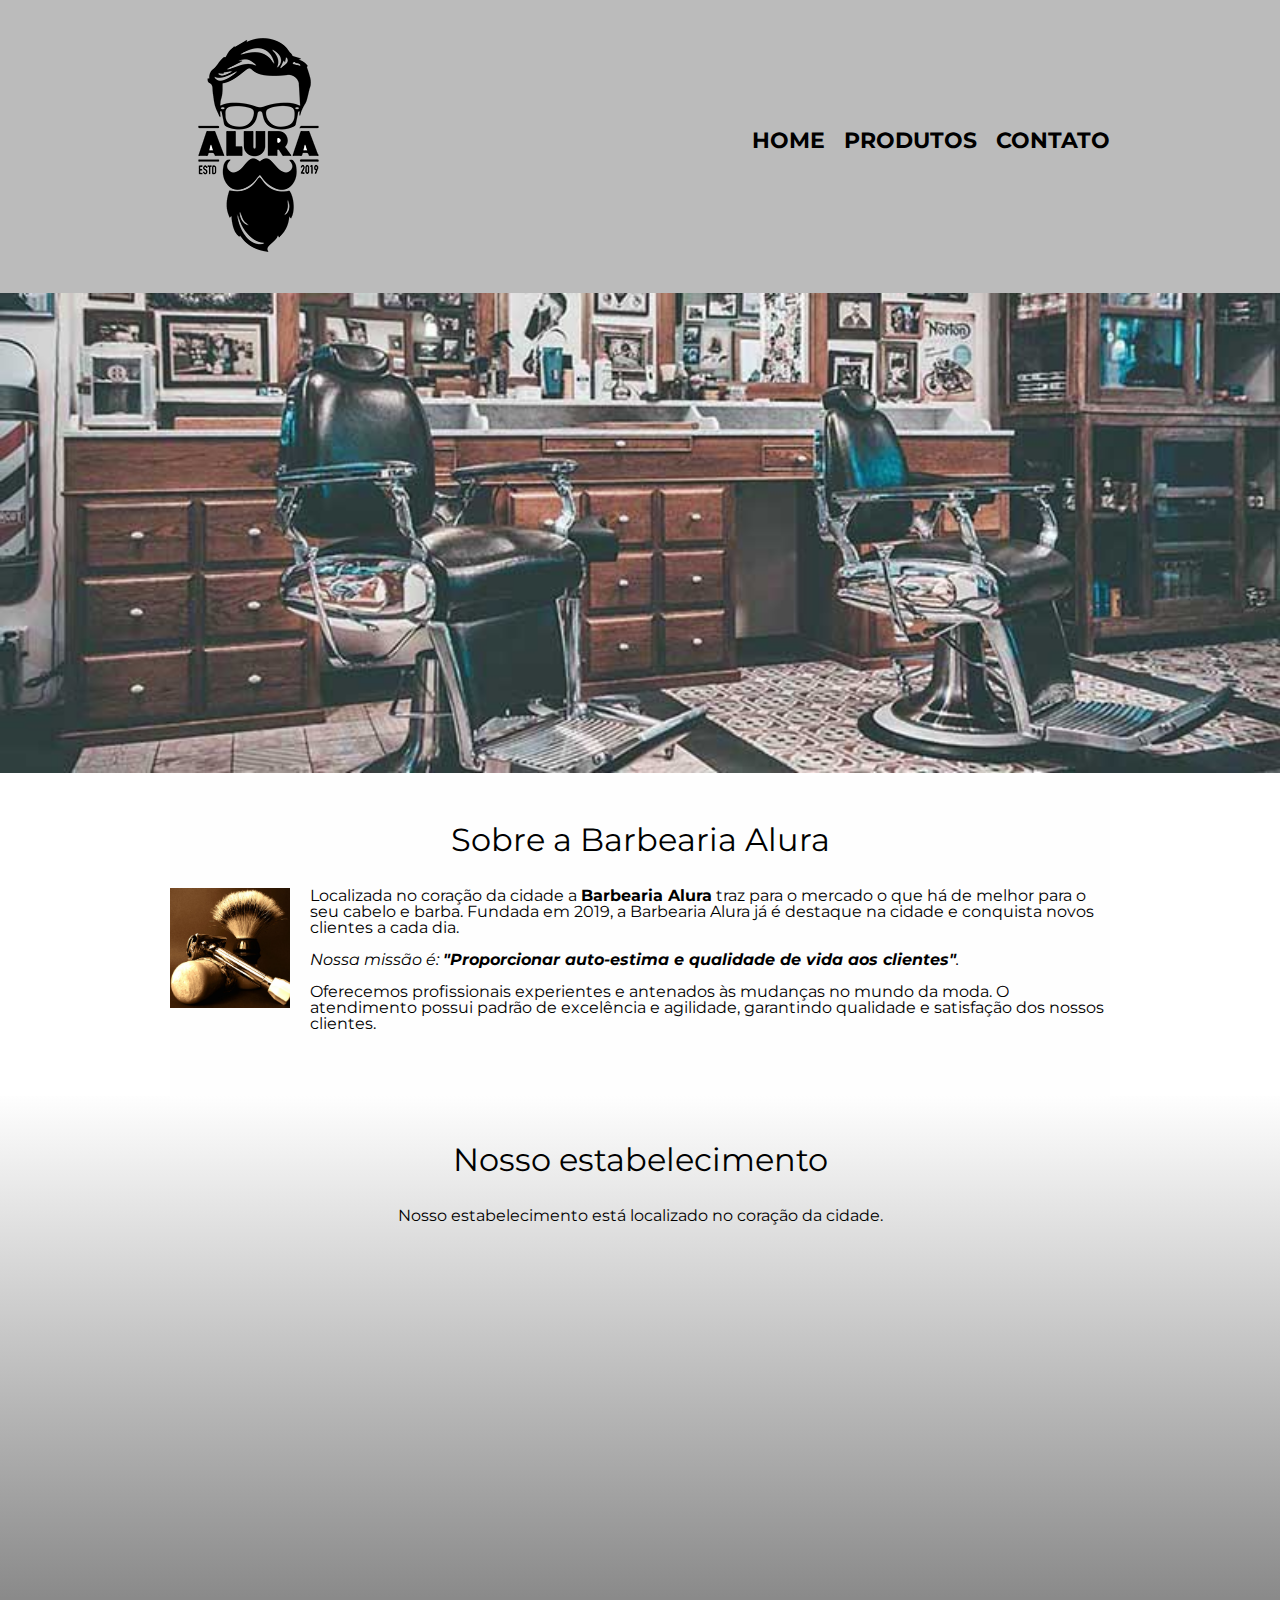
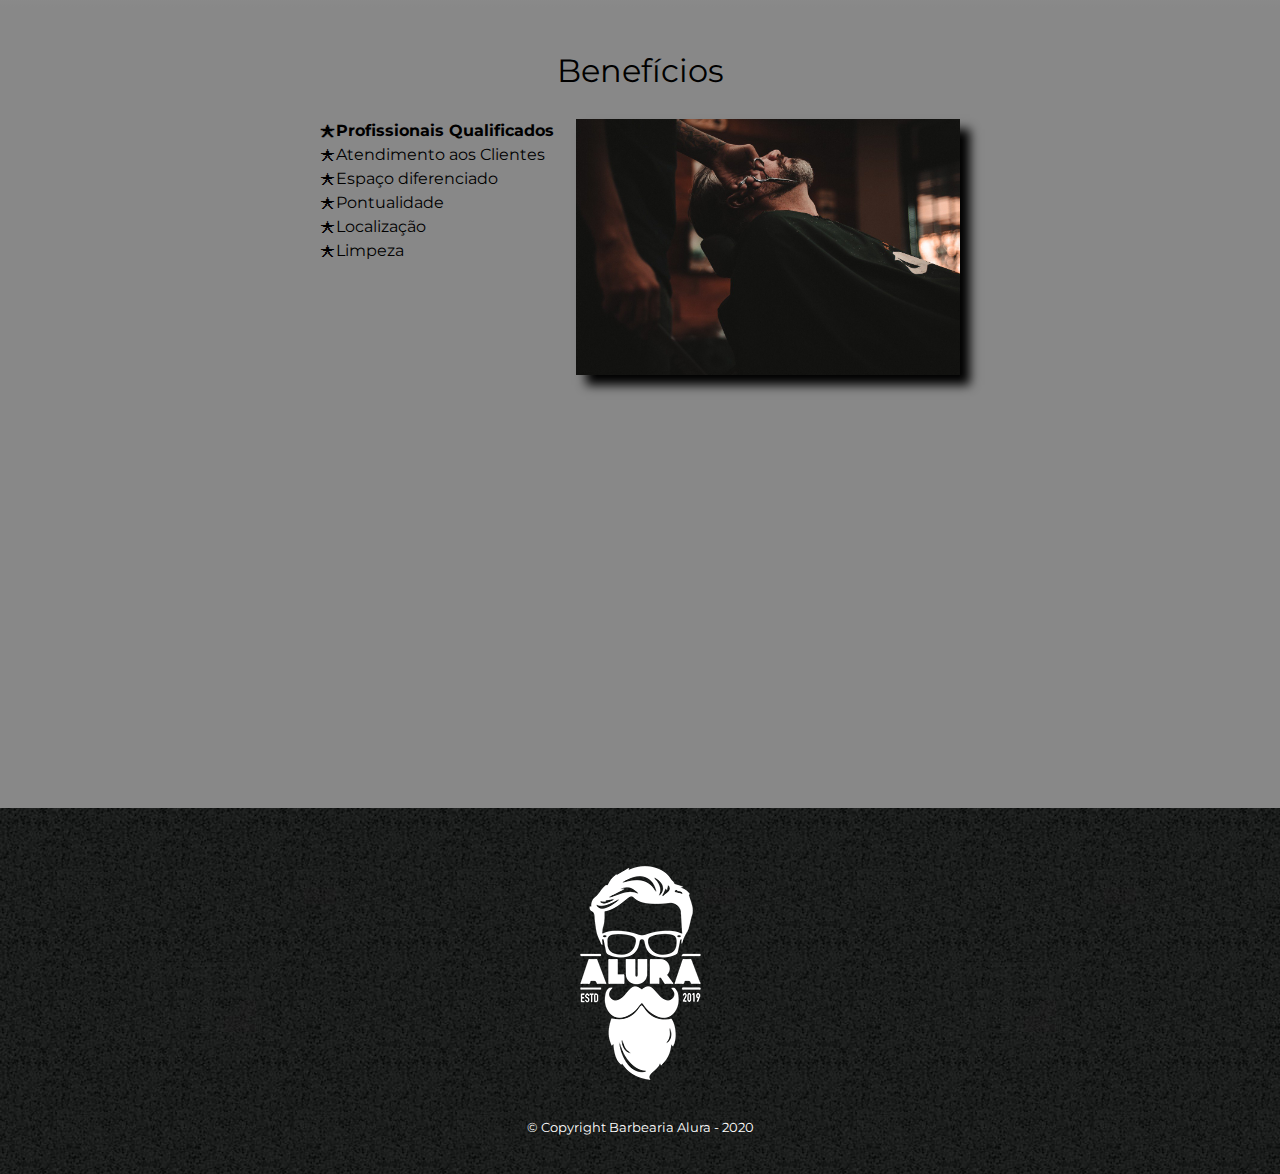
<file: index.html>
<!DOCTYPE html>
<html lang="pt-br">
	<head>
		<meta charset="UTF-8">
		<meta name="viewport" content="width=device-width">

		<title>Barbearia Alura</title>
		<link rel="stylesheet" href="./assets/css/reset.css">
		<link rel="stylesheet" href="./assets/css/style.css">
		<link href="https://fonts.googleapis.com/css2?family=Montserrat:ital,wght@0,100;0,200;0,300;0,400;0,500;0,600;0,700;0,800;0,900;1,100;1,200;1,300;1,400;1,500;1,600;1,700;1,800;1,900&display=swap" rel="stylesheet">
	</head>

	<body>
		<header>
			<div class="caixa">
				<h1><img src="./assets/img/logo.png" alt="Logo da Barbearia Alura"></h1>
				<nav>
					<ul>
						<li><a href="index.html">home</a></li>
						<li><a href="produtos.html">produtos</a></li>
						<li><a href="contato.html">contato</a></li>
					</ul>
				</nav>
			</div>
		</header>

		<img class="banner" src="./assets/img/banner.jpg">

		<main>
			<section class="principal">
				<h2 class="titulo-principal">Sobre a Barbearia Alura</h2>

				<img class="utensilios" src="./assets/img/utensilios.jpg" alt="Utensilios de um barbeiro.">

				<p>Localizada no coração da cidade a <strong>Barbearia Alura</strong> traz para o mercado o que há de melhor para o seu cabelo e barba. Fundada em 2019, a Barbearia Alura já é destaque na cidade e conquista novos clientes a cada dia.</p>
				
				<p id="missao"><em>Nossa missão é: <strong>"Proporcionar auto-estima e qualidade de vida aos clientes"</strong>.</em></p>
				
				<p>Oferecemos profissionais experientes e antenados às mudanças no mundo da moda. O atendimento possui padrão de excelência e agilidade, garantindo qualidade e satisfação dos nossos clientes.</p>
			</section>

			<section class="mapa">
				<h3 class="titulo-principal">Nosso estabelecimento</h3>
				<p> Nosso estabelecimento está localizado no coração da cidade.</p>
				
				<div class="mapa-conteudo">
					<iframe src="https://www.google.com/maps/embed?pb=!1m18!1m12!1m3!1d117006.51382104939!2d-46.702505157952196!3d-23.58806141316347!2m3!1f0!2f0!3f0!3m2!1i1024!2i768!4f13.1!3m3!1m2!1s0x94ce5a2b2ed7f3a1%3A0xab35da2f5ca62674!2sCaelum%20-%20Escola%20de%20Tecnologia!5e0!3m2!1spt-BR!2sbr!4v1604622472853!5m2!1spt-BR!2sbr" width="100%" height="300" frameborder="0" style="border:0;" allowfullscreen="" aria-hidden="false" tabindex="0"></iframe>
				</div>
			</section>

			<section class="beneficios">
				<h3 class="titulo-principal">Benefícios</h3>

				<div class="conteudo-beneficios">
					<ul class="lista-beneficios">
						<li class="itens">Profissionais Qualificados</li>
						<li class="itens">Atendimento aos Clientes</li>
						<li class="itens">Espaço diferenciado</li>
						<li class="itens">Pontualidade</li>
						<li class="itens">Localização</li>
						<li class="itens">Limpeza</li>
					</ul><img src="./assets/img/beneficios.jpg" class="imagem-beneficios">
				</div>

				<div class="video">
					<iframe width="100%" height="315" src="https://www.youtube.com/embed/wcVVXUV0YUY" frameborder="0" allow="accelerometer; autoplay; clipboard-write; encrypted-media; gyroscope; picture-in-picture" allowfullscreen></iframe>
				</div>
			</section>
		</main>

		<footer>
			<img src="./assets/img/logo-branco.png" alt="Logo da Barbearia Alura">
			<p class="copyright">&copy; Copyright Barbearia Alura - 2020</p>
		</footer>
	</body>

</html>
</file>
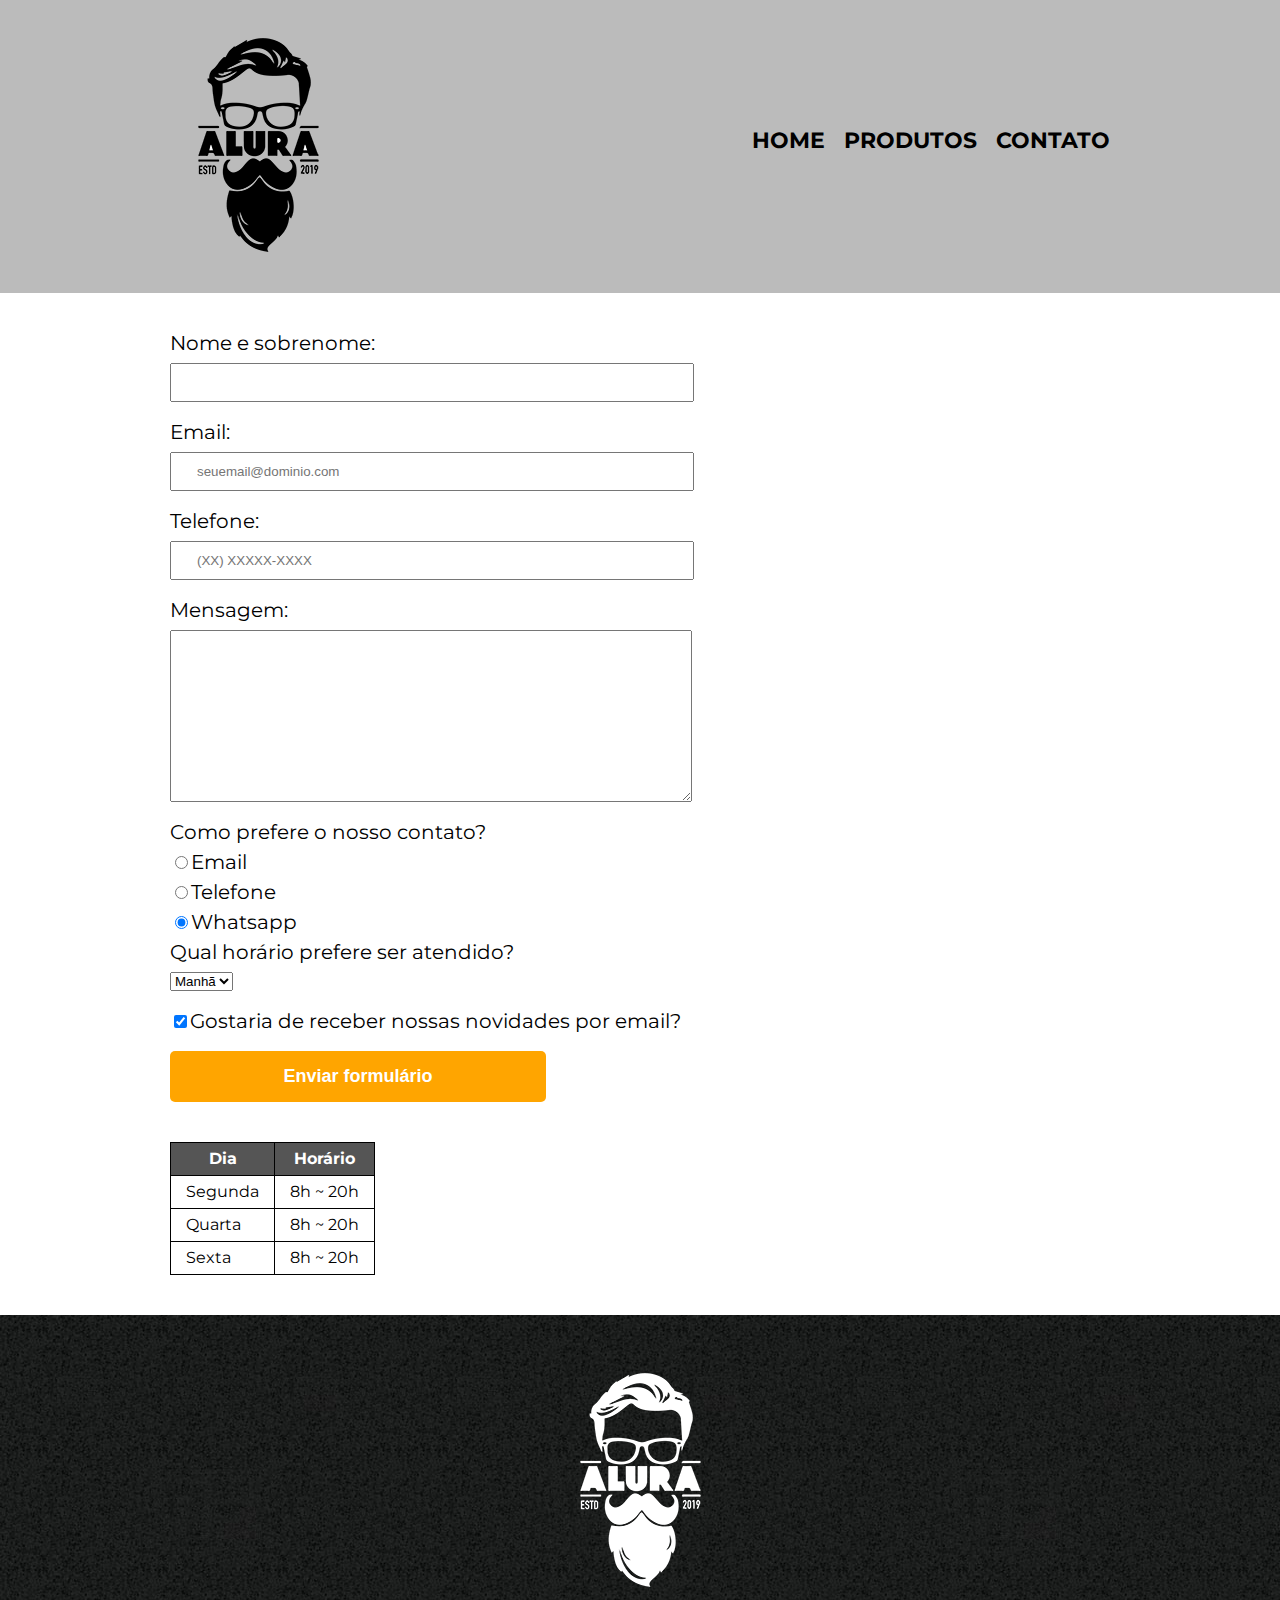
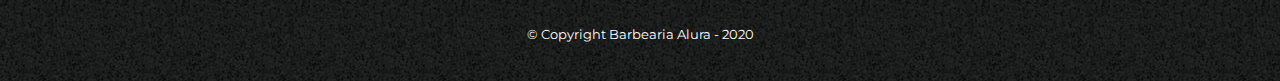
<file: contato.html>
<!DOCTYPE html>
<html lang="pt-br">
	<head>
		<meta charset="UTF-8">
		<meta name="viewport" content="width=device-width">
		
		<title>Contato - Barbearia Alura</title>
		<link rel="stylesheet" href="./assets/css/reset.css">
		<link rel="stylesheet" href="./assets/css/style.css">
		<link href="https://fonts.googleapis.com/css2?family=Montserrat:ital,wght@0,100;0,200;0,300;0,400;0,500;0,600;0,700;0,800;0,900;1,100;1,200;1,300;1,400;1,500;1,600;1,700;1,800;1,900&display=swap" rel="stylesheet">
	</head>

	<body>
		<header>
			<div class="caixa">
				<h1><img src="./assets/img/logo.png" alt="Logo da Barbearia Alura"></h1>
				<nav>
					<ul>
						<li><a href="index.html">home</a></li>
						<li><a href="produtos.html">produtos</a></li>
						<li><a href="contato.html">contato</a></li>
					</ul>
				</nav>
			</div>
		</header>

		<main class="main-prod-e-cont">
			<form>
				<label for="nome-sobrenome">Nome e sobrenome:</label>
				<input type="text" id="nome-sobrenome" class="input-padrao" required>

				<label for="email">Email:</label>
				<input type="email" id="email" class="input-padrao" required placeholder="seuemail@dominio.com">

				<label for="telefone">Telefone:</label>
				<input type="tel" id="telefone" class="input-padrao" required placeholder="(XX) XXXXX-XXXX">

				<label for="mensagem">Mensagem:</label>
				<textarea cols="70" rows="10" id="mensagem" class="input-padrao" required></textarea>

				<fieldset>
					<legend>Como prefere o nosso contato?</legend>
					<label><input type="radio" name="contato" value="email">Email</label>
					
					<label><input type="radio" name="contato" value="telefone">Telefone</label>
					
					<label><input type="radio" name="contato" value="whatsapp" checked>Whatsapp</label>
				</fieldset>

				<fieldset>
					<legend>Qual horário prefere ser atendido?</legend>
					<select>
						<option>Manhã</option>
						<option>Tarde</option>
						<option>Noite</option>
					</select>
				</fieldset>

				<label class="checkbox"><input type="checkbox" checked>Gostaria de receber nossas novidades por email?</label>

				<input type="submit" value="Enviar formulário" class="enviar">
			</form>

			<table>
				<thead>
					<tr>
						<th>Dia</th>
						<th>Horário</th>
					</tr>
				</thead>

				<tbody>
					<tr>
						<td>Segunda</td>
						<td>8h ~ 20h</td>
					</tr>
					<tr>
						<td>Quarta</td>
						<td>8h ~ 20h</td>
					</tr>
					<tr>
						<td>Sexta</td>
						<td>8h ~ 20h</td>
					</tr>
				</tbody>
			</table>



		</main>

		<footer>
			<img src="./assets/img/logo-branco.png" alt="Logo da Barbearia Alura">
			<p class="copyright">&copy; Copyright Barbearia Alura - 2020</p>
		</footer>
	</body>

</html>
</file>
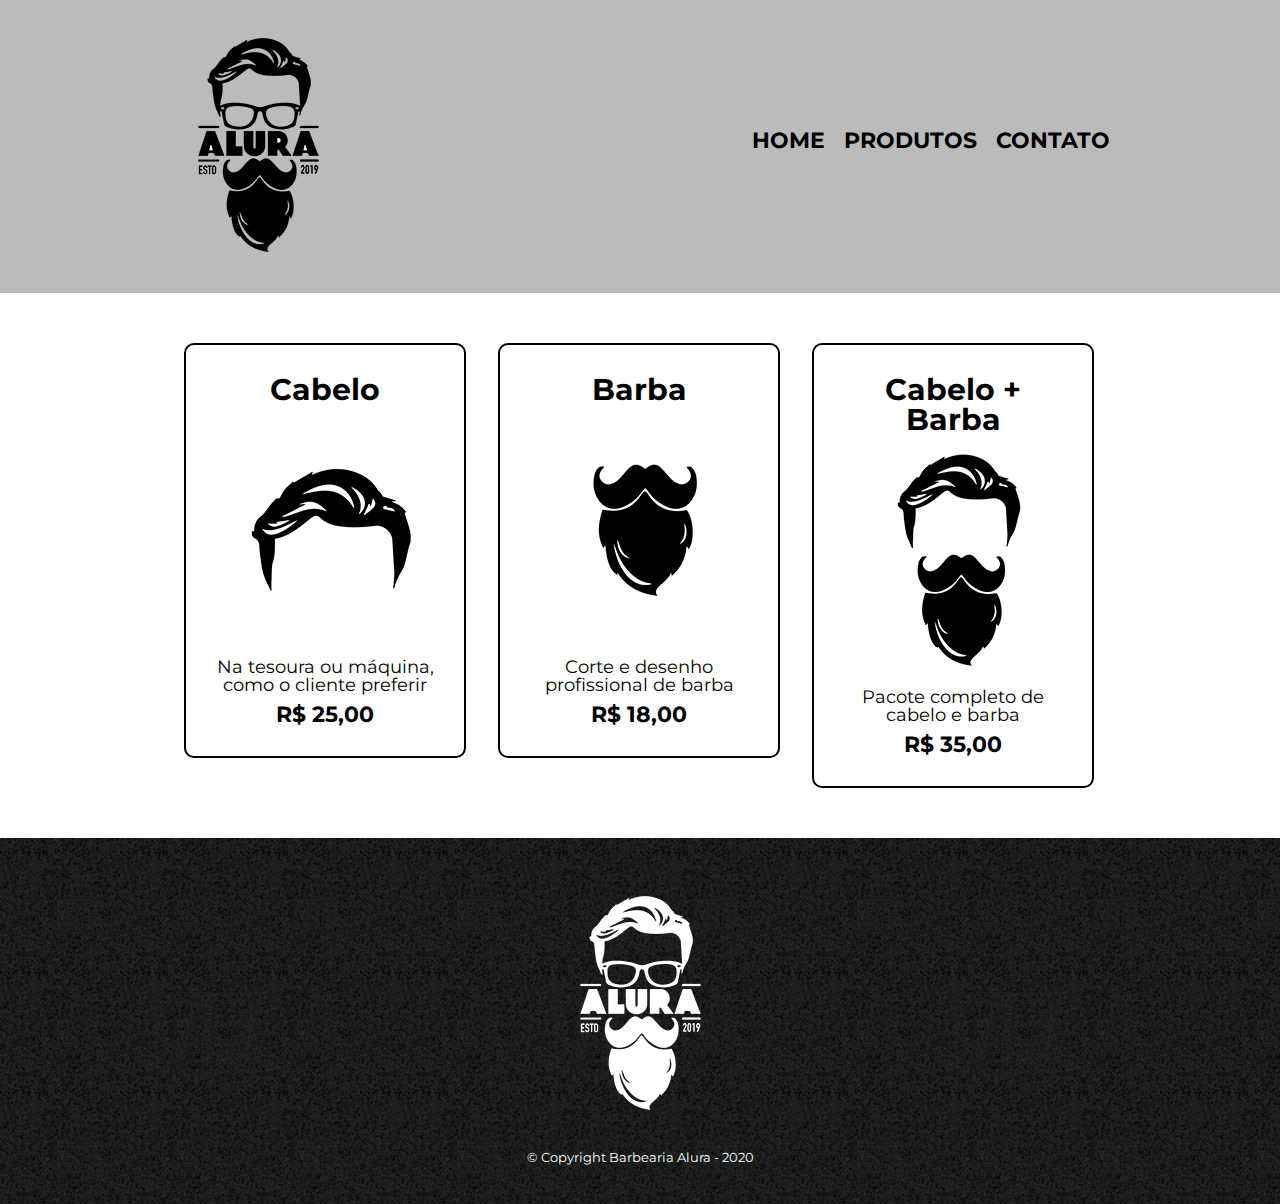
<file: produtos.html>
<!DOCTYPE html>
<html lang="pt-br">
	<head>
		<meta charset="UTF-8">
		<meta name="viewport" content="width=device-width">
		
		<title>Produtos - Barbearia Alura</title>
		<link rel="stylesheet" href="./assets/css/reset.css">
		<link rel="stylesheet" href="./assets/css/style.css">
		<link href="https://fonts.googleapis.com/css2?family=Montserrat:ital,wght@0,100;0,200;0,300;0,400;0,500;0,600;0,700;0,800;0,900;1,100;1,200;1,300;1,400;1,500;1,600;1,700;1,800;1,900&display=swap" rel="stylesheet">
	</head>

	<body>
		<header>
			<div class="caixa">
				<h1><img src="./assets/img/logo.png" alt="Logo da Barbearia Alura"></h1>
				<nav>
					<ul>
						<li><a href="index.html">home</a></li>
						<li><a href="produtos.html">produtos</a></li>
						<li><a href="contato.html">contato</a></li>
					</ul>
				</nav>
			</div>
		</header>

		<main class="main-prod-e-cont">
			<ul class="produtos">
				<li>
					<h2>Cabelo</h2>
					<img src="./assets/img/cabelo.jpg">
					<p class="produto-descricao">Na tesoura ou máquina, como o cliente preferir</p>
					<p class="produto-preco">R$ 25,00</p>
				</li>
				<li>
					<h2>Barba</h2>
					<img src="./assets/img/barba.jpg">
					<p class="produto-descricao">Corte e desenho profissional de barba</p>
					<p class="produto-preco">R$ 18,00</p>
				</li>
				<li>
					<h2>Cabelo + Barba</h2>
					<img src="./assets/img/cabelo+barba.jpg">
					<p class="produto-descricao">Pacote completo de cabelo e barba</p>
					<p class="produto-preco">R$ 35,00</p>
				</li>
			</ul>
		</main>

		<footer>
			<img src="./assets/img/logo-branco.png" alt="Logo da Barbearia Alura">
			<p class="copyright">&copy; Copyright Barbearia Alura - 2020</p>
		</footer>
	</body>

</html>
</file>
<file: assets/css/style.css>
body{
	font-family: 'Montserrat', sans-serif;
}

header{
	background: #BBBBBB;
	padding: 20px 0;
}

.caixa{
	position: relative;
	width: 940px;
	margin: 0 auto;
}
nav{
	position: absolute;
	top: 110px;
	right: 0;
}
nav li{
	display: inline;
	margin: 0 0 0 15px;
}

nav a{
	text-transform: uppercase;
	color: #000000;
	font-weight: bold;
	font-size: 22px;
	text-decoration: none;
}

nav a:hover{
	color: #C78C19;
	text-decoration: underline;
}

.produtos{
	width: 940px;
	margin: 0 auto;
	padding: 50px 0;
}
.produtos li{
	display: inline-block;
	text-align: center;
	width: 30%;
	vertical-align: top;
	margin: 0 1.5%;
	padding: 30px 20px;
	box-sizing: border-box;
	border: 2px solid #000000;
	border-radius: 10px;
}

.produtos li:hover{
	border-color: #C78C19;
}

.produtos li:active{
	border-color: #088C19;
}

.produtos li:hover h2{
	font-size: 32px;
}

.produtos h2{
	font-size: 30px;
	font-weight: bold;
}

.produto-descricao{
	font-size: 18px;
}

.produto-preco{
	font-size: 22px;
	font-weight: bold;
	margin-top: 10px;
}

footer{
	text-align: center;
	background: url("../img/bg.jpg");
	padding: 40px 0;
}

.copyright{
	color: #FFFFFF;
	font-size: 13px;
	margin: 20px 0 0;
}

.main-prod-e-cont{
	width: 940px;
	margin: 0 auto;
}

form{
	margin: 40px 0;
}

form label, form legend{
	display: block;
	font-size: 20px;
	margin: 0 0 10px;
}

.input-padrao{
	display: block;
	margin: 0 0 20px;
	padding: 10px 25px;
	width: 50%;
}

.checkbox{
	margin: 20px 0;
}

.enviar{
	width: 40%;
	padding: 15px 0;
	background: orange;
	color: white;
	font-weight: bold;
	font-size: 18px;
	border: none;
	border-radius: 5px;
	transition: 0.5s all;
	cursor: pointer;
}

.enviar:hover{
	background: darkorange;
	transform: scale(1.1);
}

table{
	margin: 20px 0 40px;
}

thead{
	background: #555555;
	color: white;
	font-weight: bold;
}

td, th{
	border: 1px solid #000000;
	padding: 8px 15px;
}


/* css da home */
.banner{
	width: 100%;
}

.titulo-principal{
	text-align: center;
	font-size: 2em;
	margin: 0 0 1em;
	clear: left;
}

.principal{
	padding: 3em 0;
	background: #FEFEFE;
	width: 940px;
	margin: 0 auto;
}

.principal p{
	margin: 0 0 1em;
}

.principal strong{
	font-weight: bold;
}

.principal em{
	font-style: italic;
}

.utensilios{
	width: 120px;
	float: left;
	margin: 0 20px 20px 0;
}

.mapa{
	padding: 3em 0;
	background: linear-gradient(#FEFEFE, #888888);
}

.mapa p{
	margin: 0 0 2em;
	text-align: center;
}

.mapa-conteudo{
	width: 940px;
	margin: 0 auto;
}

.beneficios{
	padding: 3em 0;
	background: #888888;
}

.conteudo-beneficios{
	width: 640px;
	margin: 0 auto;
}

.lista-beneficios{
	width: 40%;
	display: inline-block;
	vertical-align: top;
}

.itens{
	line-height: 1.5;
}

.itens:first-child{
	font-weight: bold;
}

.itens:before{
	content: "🟉";
}

.imagem-beneficios{
	width: 60%;
	box-shadow: 10px 10px 10px 0 #000000;
}

.video{
	width: 560px;
	margin: 2em auto;
}

@media screen and (max-width: 480px){
	.caixa, .principal, .conteudo-beneficios, .mapa-conteudo, .video, .main-prod-e-cont, .produtos{
		width: auto;
	}

	h1{
		text-align: center;
	}

	nav{
		position: static;
	}

	.lista-beneficios, .imagem-beneficios, .produtos li{
		width: 100%
	}

	.produtos li{
		margin: 0;
	}
}
</file>
